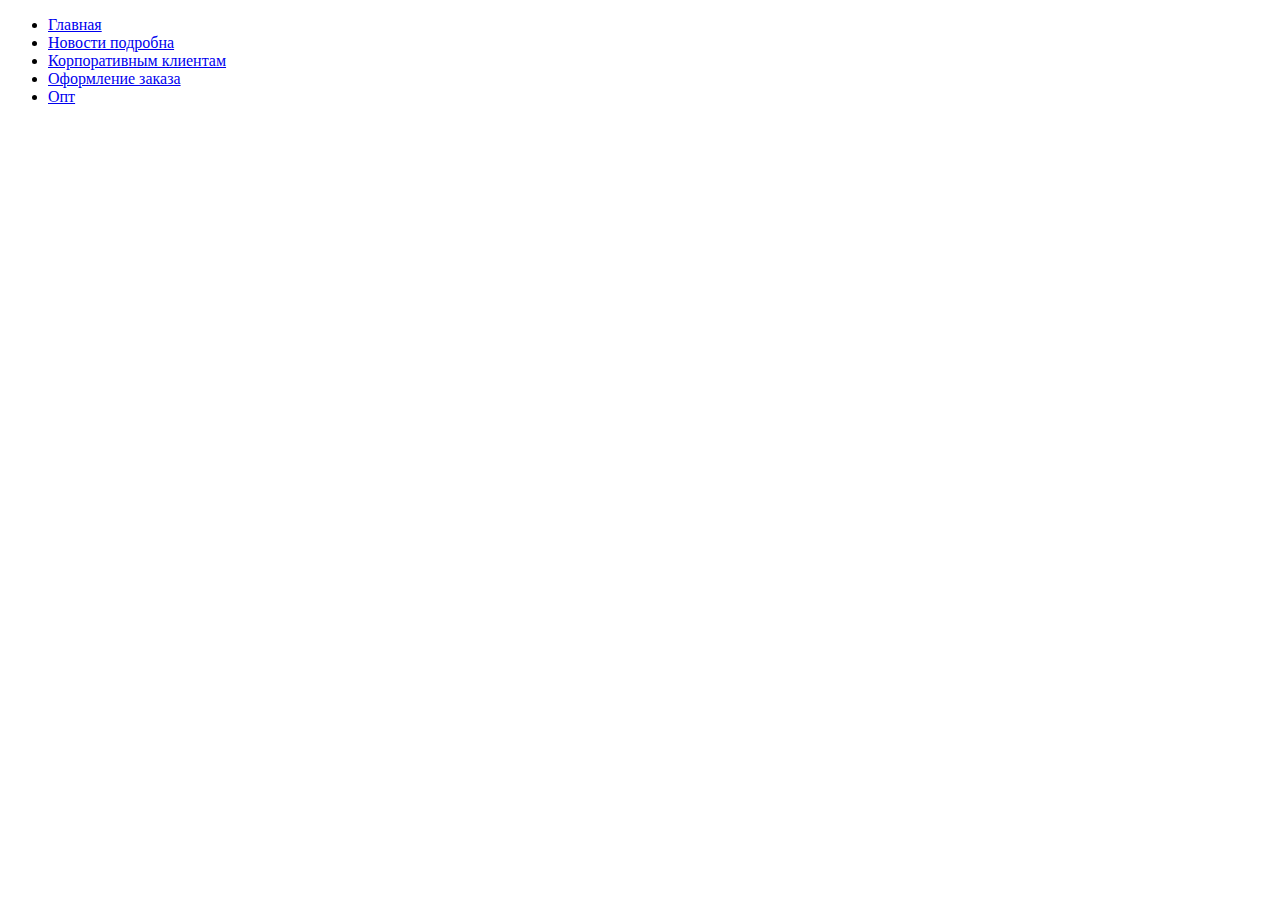
<file: index.html>
<!DOCTYPE html>
<html lang="en">
<head>
  <meta charset="UTF-8">
  <title>Эко</title>
</head>
<body>
<ul>
  <li><a href="main.html">Главная</a></li>
  <li><a href="news.html">Новости подробна</a></li>
  <li><a href="news.html">Корпоративным клиентам</a></li>
  <li><a href="news.html">Оформление заказа</a></li>
  <li><a href="opt.html">Опт</a></li>
</ul>
</body>
</html>
</file>
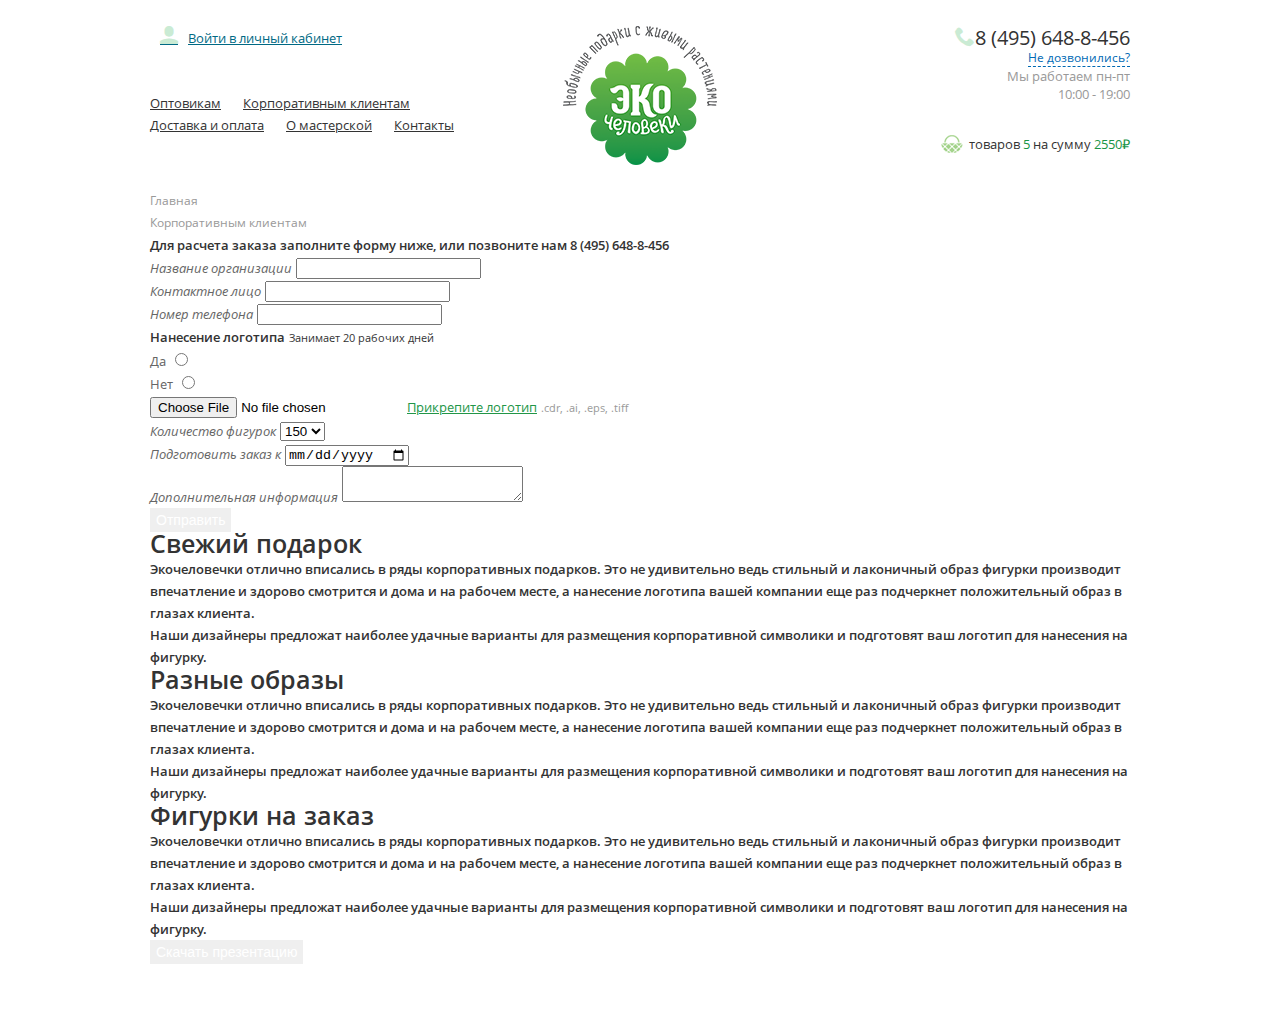
<file: client.html>
<!DOCTYPE html>
<html lang="en">
<head>
    <meta charset="UTF-8">
    <meta name="viewport" content="width=device-width, initial-scale=1.0">
    <title>Корпоративным клиентам</title>
    <link rel="stylesheet" href="fonts/stylesheet.css">
    <link rel="stylesheet" href="fonts/icomoon/style.css">
    <link rel="stylesheet" href="css/style.css">
    <script src="js/jquery-3.3.1.js"></script>
    <script src="js/script.js"></script>
</head>
<body>
<!--блок шапки сайта-->
<header>
    <div class="container">
        <div class="table">
            <div class="left tCell">
                <a href="#" class="login"><span class="icon-user"></span>Войти в личный кабинет</a>
                <ul class="menu">
                    <li><a href="#">Оптовикам</a></li>
                    <li><a href="#">Корпоративным клиентам</a></li>
                    <li><a href="#">Доставка и оплата</a></li>
                    <li><a href="#">О мастерской </a></li>
                    <li><a href="#">Контакты</a></li>
                </ul>
            </div>
            <div class="logo tCell invisLink">
                <img src="img/png/logo.png" alt="logo">
                <a href="#">Главная</a>
            </div>
            <div class="right tCell">
                <a href="tel:8 (495) 648-8-456" class="phone"><span class="icon-phone"></span>8 (495) 648-8-456</a>
                <a href="#" class="callback">Не дозвонились?</a>
                <p class="timing"> Мы работаем пн-пт <br>10:00 - 19:00</p>
                <a href="#" class="basket" style="background-image: url(img/png/basket.png)">товаров <span>5</span> на сумму
                    <span>2550&#8381</span></a>
            </div>
        </div>
    </div>
</header>
<div class="container">
    <div class="contentClient">
        <ul class="breadCrumbs">
            <li><a href="#">Главная</a></li>
            <li><span>Корпоративным клиентам</span></li>
        </ul>
        <div class="wrapper">
            <div class="leftWrap">
                <p>Для расчета заказа заполните форму ниже, или позвоните нам 8 (495) 648-8-456</p>
                <form action="#">
                    <div class="wrapLabel">
                        <label for="formName">Название организации</label>
                        <input type="text" id="formName" name="formName">
                    </div>
                    <div class="wrapLabel">
                        <label for="formWho">Контактное лицо</label>
                        <input type="text" id="formWho" name="formWho">
                    </div>
                    <div class="wrapLabel">
                        <label for="phone">Номер телефона</label>
                        <input type="text" id="phone" name="phone">
                    </div>
                    <div class="formLogo">
                        <div>
                            <span>Нанесение логотипа</span>
                            <span>Занимает 20 рабочих дней</span>
                        </div>
                        <ul>
                            <li>
                                <label for="yes">Да</label>
                                <input type="radio" id="yes">
                            </li>
                            <li>
                                <label for="no">Нет</label>
                                <input type="radio" id="no">
                            </li>
                        </ul>
                    </div>
                    <div class="addLogo">
                        <input type="file" id="addLogo">
                        <label for="addLogo"><a href="#">Прикрепите логотип</a></label>
                        <span>.cdr, .ai, .eps, .tiff</span>
                    </div>
                    <div class="wrapLabel">
                        <label for="much">Количество фигурок</label>
                        <select name="much" id="much">
                            <option value="150">150</option>
                        </select>
                    </div>
                    <div class="wrapLabel">
                        <label for="date">Подготовить заказ к</label>
                        <input type="date" id="date" name="date">
                        <span></span>
                    </div>
                    <div class="wrapLabel">
                        <label for="info">Дополнительная информация</label>
                        <textarea name="info" id="info"></textarea>
                    </div>
                    <button>Отправить</button>
                </form>
            </div>
            <div class="rightWrap">
                <div>
                    <span>Свежий подарок</span>
                    <p>Экочеловечки отлично вписались в ряды корпоративных подарков. Это не удивительно ведь стильный и
                        лаконичный
                        образ фигурки производит впечатление и здорово смотрится и дома и на рабочем месте, а нанесение
                        логотипа
                        вашей компании еще раз подчеркнет положительный образ в глазах клиента.</p>
                    <p>Наши дизайнеры предложат наиболее удачные варианты для размещения корпоративной символики и
                        подготовят ваш
                        логотип для нанесения на фигурку.</p>
                </div>
                <div>
                    <span>Разные образы</span>
                    <p>Экочеловечки отлично вписались в ряды корпоративных подарков. Это не удивительно ведь стильный и
                        лаконичный
                        образ фигурки производит впечатление и здорово смотрится и дома и на рабочем месте, а нанесение
                        логотипа
                        вашей компании еще раз подчеркнет положительный образ в глазах клиента.</p>
                    <p>Наши дизайнеры предложат наиболее удачные варианты для размещения корпоративной символики и
                        подготовят ваш
                        логотип для нанесения на фигурку.</p>
                </div>
                <div>
                    <span>Фигурки на заказ</span>
                    <p>Экочеловечки отлично вписались в ряды корпоративных подарков. Это не удивительно ведь стильный и
                        лаконичный
                        образ фигурки производит впечатление и здорово смотрится и дома и на рабочем месте, а нанесение
                        логотипа
                        вашей компании еще раз подчеркнет положительный образ в глазах клиента.</p>
                    <p>Наши дизайнеры предложат наиболее удачные варианты для размещения корпоративной символики и
                        подготовят ваш
                        логотип для нанесения на фигурку.</p>
                </div>
                <button><a href="#">Скачать презентацию</a></button>
            </div>
        </div>
    </div>
</div>
<!--блок подвала сайта-->
<footer>
    <div class="container">
        <ul class="footMenu">
            <li class="col">
                <ul>
                    <li><a href="#">Оптовикам</a></li>
                    <li><a href="#">Корпоративным клиентам</a></li>
                    <li><a href="#">Войти в личный кабинет</a></li>
                </ul>
            </li>
            <li class="col">
                <ul>
                    <li><a href="#">Доставка и оплата</a></li>
                    <li><a href="#">О мастерской</a></li>
                    <li><a href="#">Контакты</a></li>
                </ul>
            </li>
        </ul>
    </div>
    <div class="footCont">
        <a href="tel:8 (945) 648-8-456">8 (945) 648-8-456</a>
        <a href="mailto:ecocheloveki@gmail.com">ecocheloveki@gmail.com</a>
        <span>пн-пт 10:00 - 19:00</span>
        <div class="socLink">
            <span>Ищите нас здесь</span>
            <a href="#"></a>
            <a href="#"></a>
            <a href="#"></a>
        </div>
    </div>
    <div class="copyright">
        <span> &copy © 2011-2014 Экочеловечки </span>
        <span>Все права защищены</span>
        <span>Все цены указаны в рублях</span>
        <span>Разработка<a href="#"> «Биат»</a></span>
    </div>
</footer>
</body>
</html>
</file>
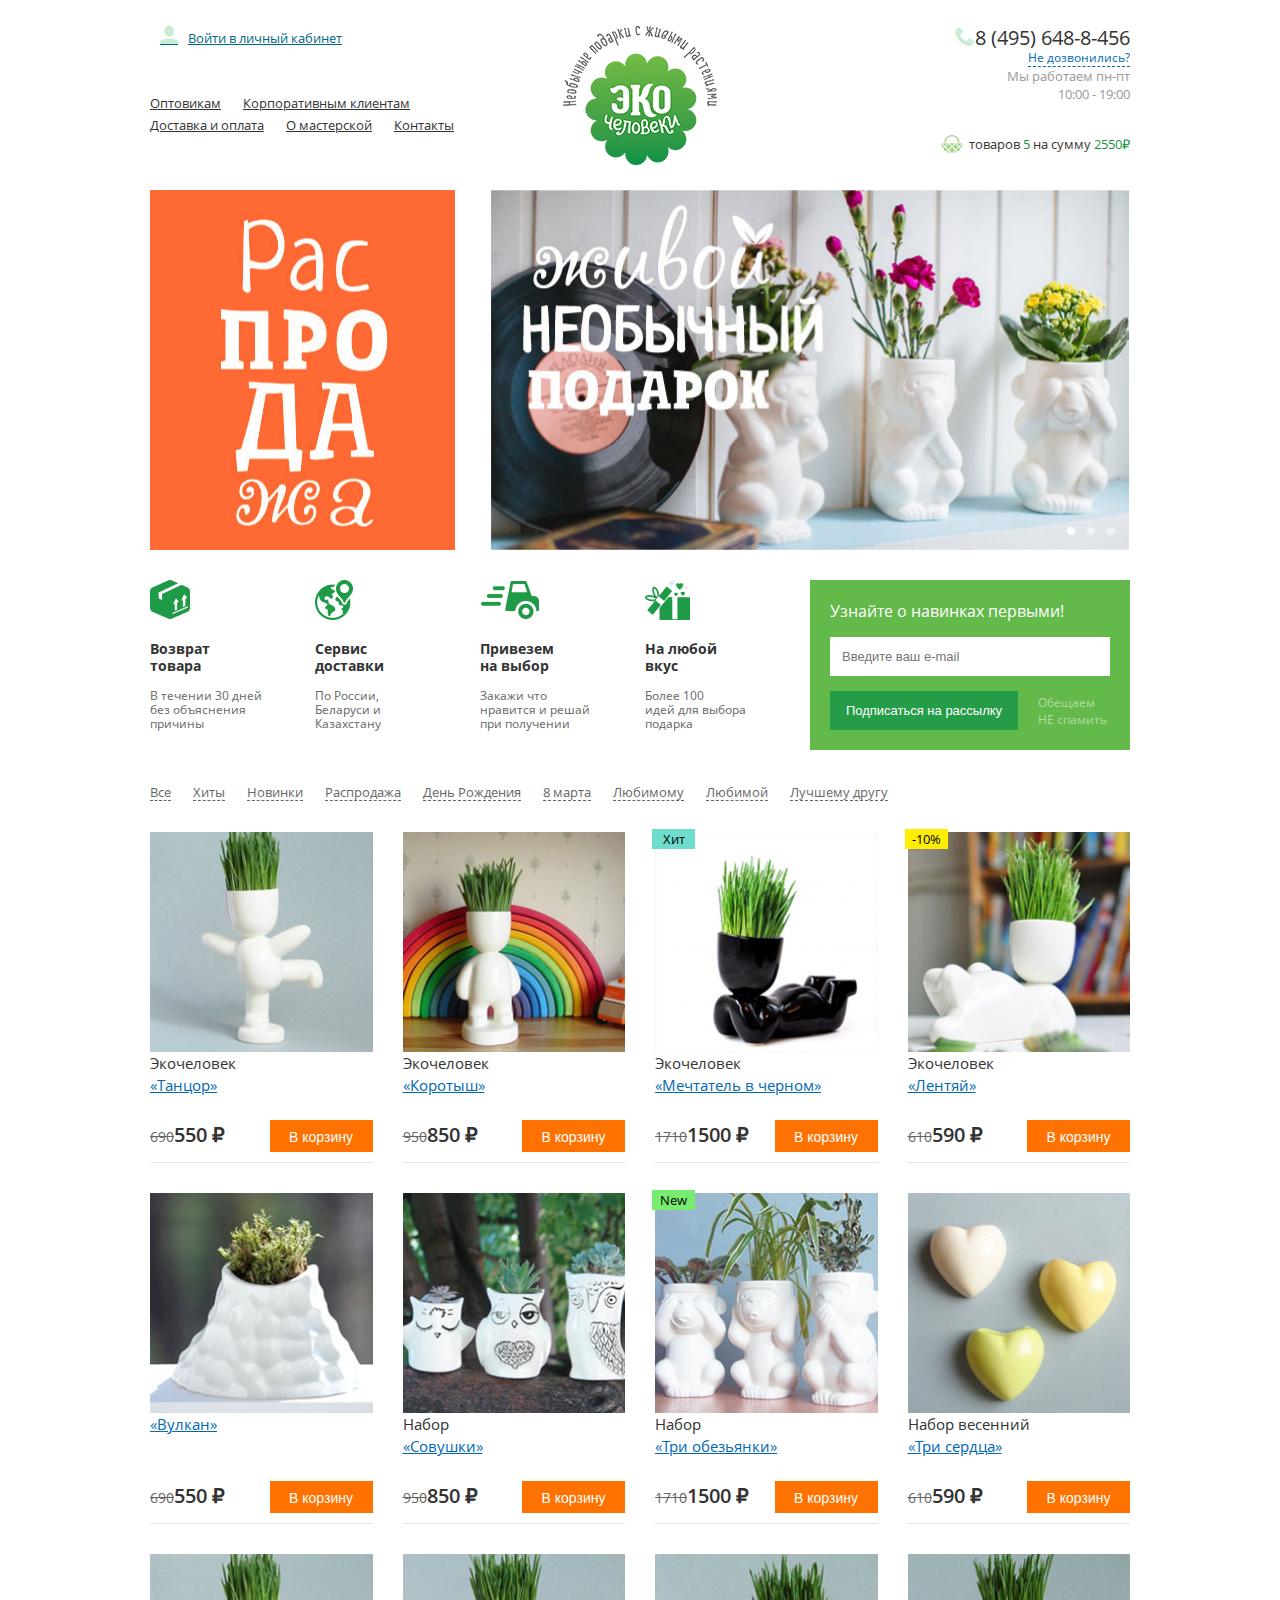
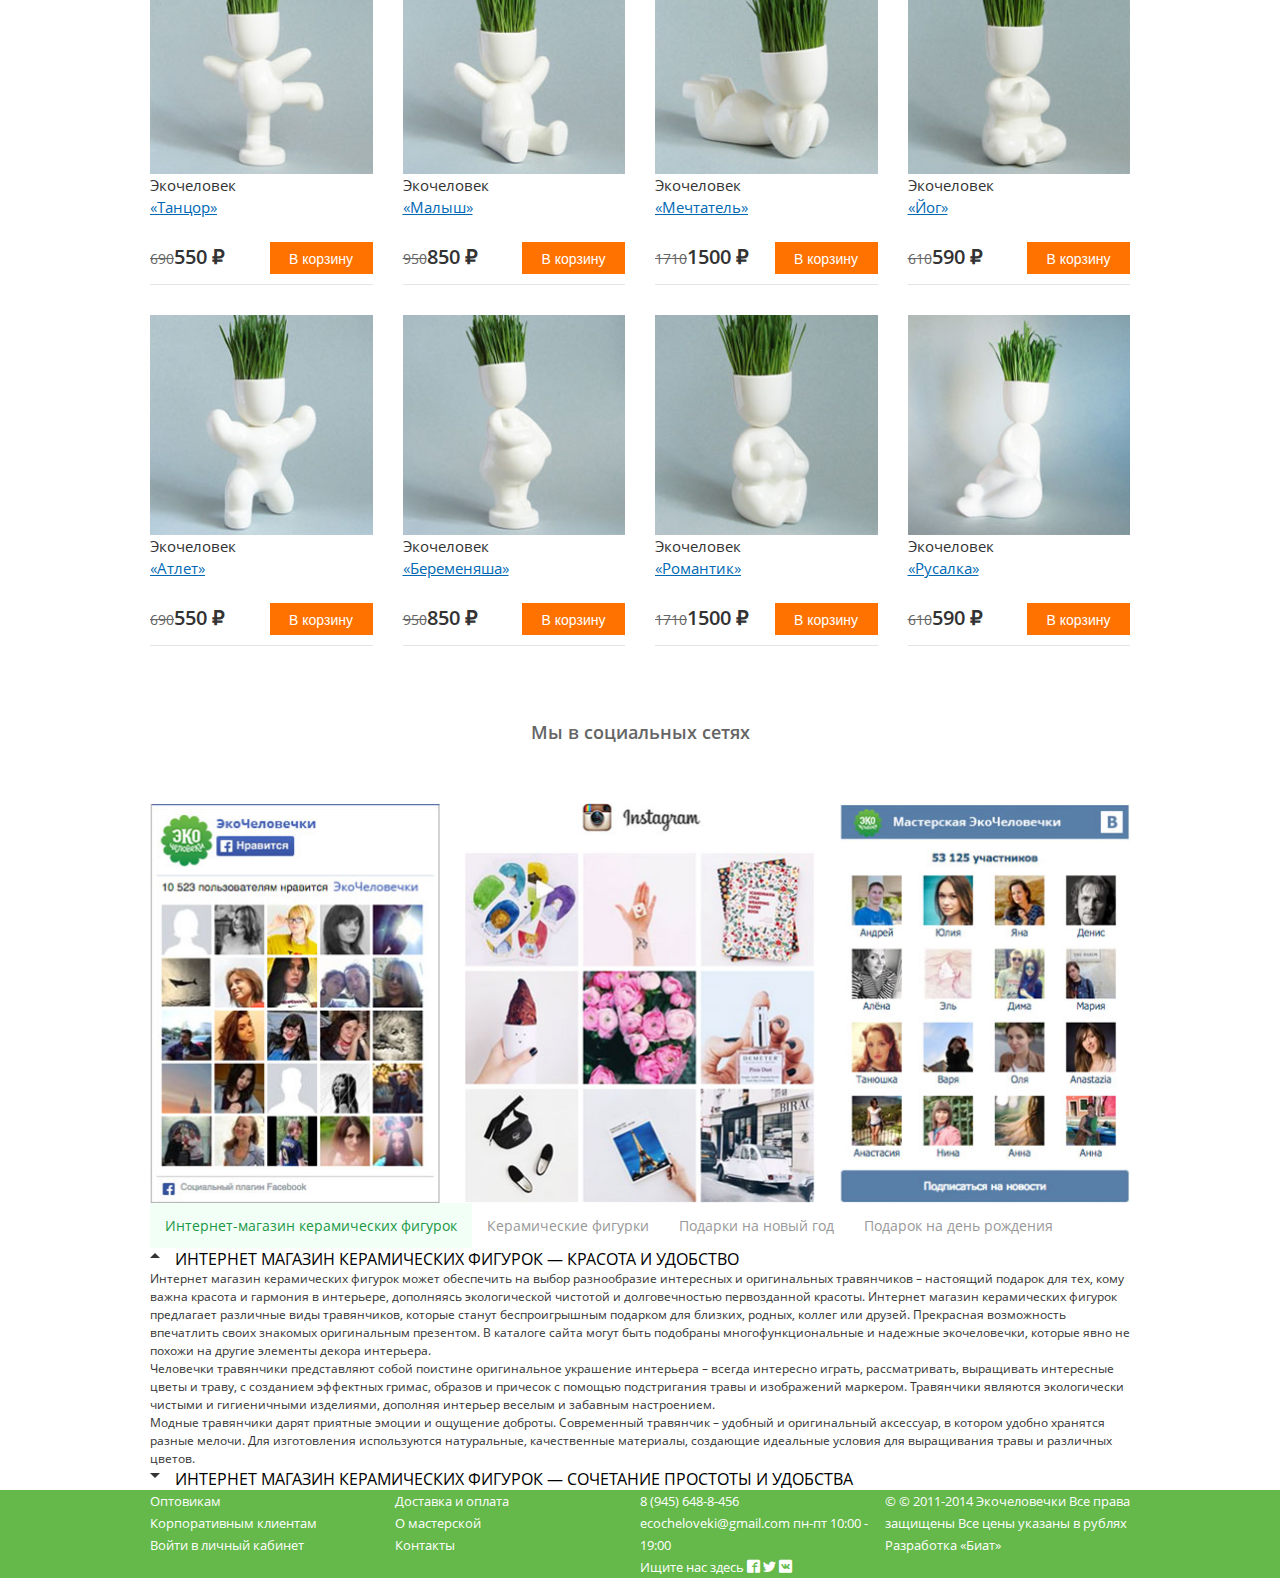
<file: main.html>
<!DOCTYPE html>
<html lang="en">
<head>
    <meta charset="UTF-8">
    <meta name="viewport" content="width=device-width, initial-scale=1.0">
    <title>ЭКО</title>
    <link rel="stylesheet" href="fonts/stylesheet.css">
    <link rel="stylesheet" href="fonts/icomoon/style.css">
    <link rel="stylesheet" href="css/owl.carousel.min.css">
    <link rel="stylesheet" href="css/jquery-ui.min.css">
    <link rel="stylesheet" href="css/style.css">
    <script src="js/jquery-3.3.1.js"></script>
    <script src="js/owl.carousel.min.js"></script>
    <script src="js/jquery-ui.min.js"></script>
    <script src="js/script.js"></script>
</head>
<body>
<!--блок шапки сайта-->
<header>
    <div class="container">
        <div class="table">
            <div class="left tCell">
                <a href="#" class="login"><span class="icon-user"></span>Войти в личный кабинет</a>
                <ul class="menu">
                    <li><a href="#">Оптовикам</a></li>
                    <li><a href="#">Корпоративным клиентам</a></li>
                    <li><a href="#">Доставка и оплата</a></li>
                    <li><a href="#">О мастерской </a></li>
                    <li><a href="#">Контакты</a></li>
                </ul>
            </div>
            <div class="logo tCell invisLink">
                <img src="img/png/logo.png" alt="logo">
                <a href="#">Главная</a>
            </div>
            <div class="right tCell">
                <a href="tel:8 (495) 648-8-456" class="phone"><span class="icon-phone"></span>8 (495) 648-8-456</a>
                <a href="#" class="callback">Не дозвонились?</a>
                <p class="timing"> Мы работаем пн-пт <br>10:00 - 19:00</p>
                <a href="#" class="basket" style="background-image: url(img/png/basket.png)">товаров <span>5</span> на
                    сумму
                    <span>2550&#8381</span></a>
            </div>
        </div>
    </div>
</header>
<header class="mobile">
    <div class="container">
        <div class="mobileWrap">
            <div class="menuMobile">
                <span></span>
                <span></span>
                <span></span>
            </div>
            <ul class="menuDropdown">
                <li><a href="#">Оптовикам</a></li>
                <li><a href="#">Корпоративным клиентам</a></li>
                <li><a href="#">Доставка и оплата</a></li>
                <li><a href="#">О Мастерской</a></li>
                <li><a href="#">Контакты</a></li>
            </ul>
            <div class="logoMobile">#</div>
            <div class="basketMobile">
                <a href="#" >#</a>
            </div>
        </div>
    </div>
</header>
<div class="container">
    <div class="content">
        <!--блок баннер-->
        <div class="banner">
            <div class="sale" style="background-image: url(img/jpeg/sale.jpg)"></div>
            <div class="slider">
                <div class="slides owl-carousel">
                    <div class="item" style="background-image: url(img/jpeg/slider.jpg)"></div>
                    <div class="item" style="background-image: url(img/jpeg/slider.jpg)"></div>
                    <div class="item" style="background-image: url(img/jpeg/slider.jpg)"></div>
                </div>
                <div class="dots"></div>
            </div>
        </div>
        <!--блок преимущества и подписки-->
        <div class="advSub clear">
            <div class="advantages clear">
                <div class="item">
                    <img src="img/png/adv_01.png" alt="adv1" class="mb15">
                    <span class="mb15">Возврат <br> товара</span>
                    <p>В течении 30 дней<br>без объяснения <br>причины</p>
                </div>
                <div class="item">
                    <img src="img/png/adv_03.png" alt="adv2" class="mb15">
                    <span class="mb15">Сервис <br>доставки</span>
                    <p>По России, <br>Беларуси и <br>Казахстану</p>
                </div>
                <div class="item">
                    <img src="img/png/adv_05.png" alt="adv3" class="mb15">
                    <span class="mb15">Привезем <br>на выбор</span>
                    <p>Закажи что <br>нравится и решай <br>при получении</p>
                </div>
                <div class="item">
                    <img src="img/png/adv_07.png" alt="adv4" class="mb15">
                    <span class="mb15">На любой <br>вкус</span>
                    <p>Более 100 <br>идей для выбора <br>подарка</p>
                </div>
            </div>
            <div class="subscribe">
                <form action="#">
                    <label for="email">Узнайте о навинках первыми!</label>
                    <input type="email" id="email" placeholder="Введите ваш e-mail">
                    <div class="wrap">
                        <button>Подписаться на рассылку</button>
                        <span>Обещаем НЕ спамить</span>
                    </div>
                </form>
            </div>
            <div class="mobileSub clear">
                <form action="#">
                    <label>Узнавайте о новинках первыми!</label>
                    <input type="text" name="subscribe" placeholder="Введите ваш e-mail">
                    <button>Ok</button>
                </form>
            </div>
        </div>
        <!--блок каталог-->
        <div class="catalog">
            <div class="filter">
                <ul>
                    <li><a href="#">Все</a></li>
                    <li><a href="#">Хиты</a></li>
                    <li><a href="#">Новинки</a></li>
                    <li><a href="#">Распродажа</a></li>
                    <li><a href="#">День Рождения</a></li>
                    <li><a href="#">8 марта</a></li>
                    <li><a href="#">Любимому</a></li>
                    <li><a href="#">Любимой</a></li>
                    <li><a href="#">Лучшему другу</a></li>
                </ul>
                <div class="filterSelect">
                    <select name="gift" id="giftFilter">
                        <option>Все</option>
                        <option>Хиты</option>
                        <option>Новинки</option>
                        <option>Распродажа</option>
                        <option>День Рождения</option>
                        <option>8 марта</option>
                        <option>Любимому</option>
                        <option>Любимой</option>
                        <option>Лучшему Другу</option>
                    </select>
                </div>
                <div class="view">
                    <span></span>
                    <span></span>
                </div>
            </div>
            <div class="cards">
                <div class="card">
                    <div class="thumbnail">
                        <div class="pic active" style="background-image: url('img/jpeg/card1.jpg')"></div>
                        <div class="pic" style="background-image: url('img/jpeg/card1.jpg');"></div>
                        <div class="pic" style="background-image: url('img/jpeg/card1.jpg');"></div>
                    </div>
                    <div class="img" style="background-image: url(img/jpeg/card1.jpg)"></div>
                    <div class="content">
                        <span class="title">Экочеловек</span>
                        <a href="#">«Танцор»</a>
                        <div class="buy clear">
                            <span class="price"><span class="old">690</span>550 ₽</span>
                            <button>В корзину</button>
                        </div>
                    </div>
                </div>
                <div class="card">
                    <div class="thumbnail">
                        <div class="pic active" style="background-image: url('img/jpeg/card2.jpg')"></div>
                        <div class="pic" style="background-image: url('img/jpeg/card2.jpg');"></div>
                        <div class="pic" style="background-image: url('img/jpeg/card2.jpg');"></div>
                    </div>
                    <div class="img" style="background-image: url(img/jpeg/card2.jpg)"></div>
                    <div class="content">
                        <span class="title">Экочеловек</span>
                        <a href="#">«Коротыш»</a>
                        <div class="buy clear">
                            <span class="price"><span class="old">950</span>850 ₽</span>
                            <button>В корзину</button>
                        </div>
                    </div>
                </div>
                <div class="card">
                    <div class="thumbnail">
                        <div class="pic active" style="background-image: url('img/jpeg/card3.jpg')"></div>
                        <div class="pic" style="background-image: url('img/jpeg/card3.jpg');"></div>
                        <div class="pic" style="background-image: url('img/jpeg/card3.jpg');"></div>
                    </div>
                    <div class="img" style="background-image: url(img/jpeg/card3.jpg)"></div>
                    <div class="content">
                        <span class="title">Экочеловек</span>
                        <a href="#">«Мечтатель в черном»</a>
                        <div class="buy clear">
                            <span class="price"><span class="old">1710</span>1500 ₽</span>
                            <button>В корзину</button>
                        </div>
                    </div>
                    <span class="status hit">Хит</span>
                </div>
                <div class="card">
                    <div class="thumbnail">
                        <div class="pic active" style="background-image: url('img/jpeg/card4.jpg')"></div>
                        <div class="pic" style="background-image: url('img/jpeg/card4.jpg');"></div>
                        <div class="pic" style="background-image: url('img/jpeg/card4.jpg');"></div>
                    </div>
                    <div class="img" style="background-image: url(img/jpeg/card4.jpg)"></div>
                    <div class="content">
                        <span class="title">Экочеловек</span>
                        <a href="#">«Лентяй»</a>
                        <div class="buy clear">
                            <span class="price"><span class="old">610</span>590 ₽</span>
                            <button>В корзину</button>
                        </div>
                    </div>
                    <span class="status discount">-10%</span>
                </div>
                <div class="card">
                    <div class="img" style="background-image: url(img/jpeg/card5.jpg)"></div>
                    <div class="content">
                        <span class="title"></span>
                        <a href="#">«Вулкан»</a>
                        <div class="buy clear">
                            <span class="price"><span class="old">690</span>550 ₽</span>
                            <button>В корзину</button>
                        </div>
                    </div>
                </div>
                <div class="card">
                    <div class="img" style="background-image: url(img/jpeg/card6.jpg)"></div>
                    <div class="content">
                        <span class="title">Набор</span>
                        <a href="#">«Совушки»</a>
                        <div class="buy clear">
                            <span class="price"><span class="old">950</span>850 ₽</span>
                            <button>В корзину</button>
                        </div>
                    </div>
                </div>
                <div class="card">
                    <div class="img" style="background-image: url(img/jpeg/card7.jpg)"></div>
                    <div class="content">
                        <span class="title">Набор</span>
                        <a href="#">«Три обезьянки»</a>
                        <div class="buy clear">
                            <span class="price"><span class="old">1710</span>1500 ₽</span>
                            <button>В корзину</button>
                        </div>
                    </div>
                    <span class="status new">New</span>
                </div>
                <div class="card">
                    <div class="img" style="background-image: url(img/jpeg/card8.jpg)"></div>
                    <div class="content">
                        <span class="title">Набор весенний</span>
                        <a href="#">«Три сердца»</a>
                        <div class="buy clear">
                            <span class="price"><span class="old">610</span>590 ₽</span>
                            <button>В корзину</button>
                        </div>
                    </div>
                </div>
                <div class="card">
                    <div class="img" style="background-image: url(img/jpeg/card9.jpg)"></div>
                    <div class="content">
                        <span class="title">Экочеловек</span>
                        <a href="#">«Танцор»</a>
                        <div class="buy clear">
                            <span class="price"><span class="old">690</span>550 ₽</span>
                            <button>В корзину</button>
                        </div>
                    </div>
                </div>
                <div class="card">
                    <div class="img" style="background-image: url(img/jpeg/card10.jpg)"></div>
                    <div class="content">
                        <span class="title">Экочеловек</span>
                        <a href="#">«Малыш»</a>
                        <div class="buy clear">
                            <span class="price"><span class="old">950</span>850 ₽</span>
                            <button>В корзину</button>
                        </div>
                    </div>
                </div>
                <div class="card">
                    <div class="img" style="background-image: url(img/jpeg/card11.jpg)"></div>
                    <div class="content">
                        <span class="title">Экочеловек</span>
                        <a href="#">«Мечтатель»</a>
                        <div class="buy clear">
                            <span class="price"><span class="old">1710</span>1500 ₽</span>
                            <button>В корзину</button>
                        </div>
                    </div>
                </div>
                <div class="card">
                    <div class="img" style="background-image: url(img/jpeg/card12.jpg)"></div>
                    <div class="content">
                        <span class="title">Экочеловек</span>
                        <a href="#">«Йог»</a>
                        <div class="buy clear">
                            <span class="price"><span class="old">610</span>590 ₽</span>
                            <button>В корзину</button>
                        </div>
                    </div>
                </div>
                <div class="card">
                    <div class="img" style="background-image: url(img/jpeg/card13.jpg)"></div>
                    <div class="content">
                        <span class="title">Экочеловек</span>
                        <a href="#">«Атлет»</a>
                        <div class="buy clear">
                            <span class="price"><span class="old">690</span>550 ₽</span>
                            <button>В корзину</button>
                        </div>
                    </div>
                </div>
                <div class="card">
                    <div class="img" style="background-image: url(img/jpeg/card14.jpg)"></div>
                    <div class="content">
                        <span class="title">Экочеловек</span>
                        <a href="#">«Беременяша»</a>
                        <div class="buy clear">
                            <span class="price"><span class="old">950</span>850 ₽</span>
                            <button>В корзину</button>
                        </div>
                    </div>
                </div>
                <div class="card">
                    <div class="img" style="background-image: url(img/jpeg/card15.jpg)"></div>
                    <div class="content">
                        <span class="title">Экочеловек</span>
                        <a href="#">«Романтик»</a>
                        <div class="buy clear">
                            <span class="price"><span class="old">1710</span>1500 ₽</span>
                            <button>В корзину</button>
                        </div>
                    </div>
                </div>
                <div class="card">
                    <div class="img" style="background-image: url(img/jpeg/card16.jpg)"></div>
                    <div class="content">
                        <span class="title">Экочеловек</span>
                        <a href="#">«Русалка»</a>
                        <div class="buy clear">
                            <span class="price"><span class="old">610</span>590 ₽</span>
                            <button>В корзину</button>
                        </div>
                    </div>
                </div>
            </div>
        </div>
        <!--блок виджетов соц сетей-->
        <div class="widjets">
            <h2>Мы в социальных сетях</h2>
            <div class="wrap">
                <div class="item" style="background-image: url(img/jpeg/widget1.jpg);"></div>
                <div class="item" style="background-image: url(img/jpeg/widget2.jpg);"></div>
                <div class="item" style="background-image: url(img/jpeg/widget3.jpg);"></div>
            </div>
        </div>
        <!--блок информации-->
        <div class="info" id="tabs">
            <ul class="tabs">
                <li><a href="#tabContent1">Интернет-магазин керамических фигурок</a></li>
                <li><a href="#tabContent2">Керамические фигурки</a></li>
                <li><a href="#tabContent3">Подарки на новый год</a></li>
                <li><a href="#tabContent4">Подарок на день рождения</a></li>
            </ul>
            <div class="tabContent" id="tabContent1">
                <div class="accordion">
                    <span class="title active">Интернет магазин керамических фигурок — красота и удобство</span>
                    <div>
                        <p>Интернет магазин керамических фигурок может обеспечить на выбор разнообразие интересных и
                            оригинальных
                            травянчиков – настоящий подарок для тех, кому важна красота и гармония в интерьере,
                            дополняясь
                            экологической чистотой и долговечностью первозданной красоты. Интернет магазин керамических
                            фигурок
                            предлагает различные виды травянчиков, которые станут беспроигрышным подарком для близких,
                            родных, коллег
                            или друзей. Прекрасная возможность впечатлить своих знакомых оригинальным презентом. В
                            каталоге сайта
                            могут быть подобраны многофункциональные и надежные экочеловечки, которые явно не похожи на
                            другие
                            элементы декора интерьера.</p>
                        <p>Человечки травянчики представляют собой поистине оригинальное украшение интерьера – всегда
                            интересно
                            играть, рассматривать, выращивать интересные цветы и траву, с созданием эффектных гримас,
                            образов и
                            причесок с помощью подстригания травы и изображений маркером. Травянчики являются
                            экологически чистыми и
                            гигиеничными изделиями, дополняя интерьер веселым и забавным настроением.</p>
                        <p>Модные травянчики дарят приятные эмоции и ощущение доброты. Современный травянчик – удобный и
                            оригинальный аксессуар, в котором удобно хранятся разные мелочи. Для изготовления
                            используются
                            натуральные, качественные материалы, создающие идеальные условия для выращивания травы и
                            различных
                            цветов.</p>
                    </div>
                </div>
                <div class="accordion">
                    <span class="title">Интернет магазин керамических фигурок — сочетание простоты и удобства</span>
                    <div>
                        <p>Интернет магазин керамических фигурок может обеспечить на выбор разнообразие интересных и
                            оригинальных
                            травянчиков – настоящий подарок для тех, кому важна красота и гармония в интерьере,
                            дополняясь
                            экологической чистотой и долговечностью первозданной красоты. Интернет магазин керамических
                            фигурок
                            предлагает различные виды травянчиков, которые станут беспроигрышным подарком для близких,
                            родных, коллег
                            или друзей. Прекрасная возможность впечатлить своих знакомых оригинальным презентом. В
                            каталоге сайта
                            могут быть подобраны многофункциональные и надежные экочеловечки, которые явно не похожи на
                            другие
                            элементы декора интерьера.</p>
                        <p>Человечки травянчики представляют собой поистине оригинальное украшение интерьера – всегда
                            интересно
                            играть, рассматривать, выращивать интересные цветы и траву, с созданием эффектных гримас,
                            образов и
                            причесок с помощью подстригания травы и изображений маркером. Травянчики являются
                            экологически чистыми и
                            гигиеничными изделиями, дополняя интерьер веселым и забавным настроением.</p>
                        <p>Модные травянчики дарят приятные эмоции и ощущение доброты. Современный травянчик – удобный и
                            оригинальный аксессуар, в котором удобно хранятся разные мелочи. Для изготовления
                            используются
                            натуральные, качественные материалы, создающие идеальные условия для выращивания травы и
                            различных
                            цветов.</p>
                    </div>
                </div>
            </div>
            <div class="tabContent" id="tabContent2">
                <div class="accordion">
                    <span class="title active">Интернет магазин керамических фигурок — красота и удобство</span>
                    <div>
                        <p>Интернет магазин керамических фигурок может обеспечить на выбор разнообразие интересных и
                            оригинальных
                            травянчиков – настоящий подарок для тех, кому важна красота и гармония в интерьере,
                            дополняясь
                            экологической чистотой и долговечностью первозданной красоты. Интернет магазин керамических
                            фигурок
                            предлагает различные виды травянчиков, которые станут беспроигрышным подарком для близких,
                            родных, коллег
                            или друзей. Прекрасная возможность впечатлить своих знакомых оригинальным презентом. В
                            каталоге сайта
                            могут быть подобраны многофункциональные и надежные экочеловечки, которые явно не похожи на
                            другие
                            элементы декора интерьера.</p>
                        <p>Человечки травянчики представляют собой поистине оригинальное украшение интерьера – всегда
                            интересно
                            играть, рассматривать, выращивать интересные цветы и траву, с созданием эффектных гримас,
                            образов и
                            причесок с помощью подстригания травы и изображений маркером. Травянчики являются
                            экологически чистыми и
                            гигиеничными изделиями, дополняя интерьер веселым и забавным настроением.</p>
                        <p>Модные травянчики дарят приятные эмоции и ощущение доброты. Современный травянчик – удобный и
                            оригинальный аксессуар, в котором удобно хранятся разные мелочи. Для изготовления
                            используются
                            натуральные, качественные материалы, создающие идеальные условия для выращивания травы и
                            различных
                            цветов.</p>
                    </div>
                </div>
                <div class="accordion">
                    <span class="title">Интернет магазин керамических фигурок — сочетание простоты и удобства</span>
                    <div>
                        <p>Интернет магазин керамических фигурок может обеспечить на выбор разнообразие интересных и
                            оригинальных
                            травянчиков – настоящий подарок для тех, кому важна красота и гармония в интерьере,
                            дополняясь
                            экологической чистотой и долговечностью первозданной красоты. Интернет магазин керамических
                            фигурок
                            предлагает различные виды травянчиков, которые станут беспроигрышным подарком для близких,
                            родных, коллег
                            или друзей. Прекрасная возможность впечатлить своих знакомых оригинальным презентом. В
                            каталоге сайта
                            могут быть подобраны многофункциональные и надежные экочеловечки, которые явно не похожи на
                            другие
                            элементы декора интерьера.</p>
                        <p>Человечки травянчики представляют собой поистине оригинальное украшение интерьера – всегда
                            интересно
                            играть, рассматривать, выращивать интересные цветы и траву, с созданием эффектных гримас,
                            образов и
                            причесок с помощью подстригания травы и изображений маркером. Травянчики являются
                            экологически чистыми и
                            гигиеничными изделиями, дополняя интерьер веселым и забавным настроением.</p>
                        <p>Модные травянчики дарят приятные эмоции и ощущение доброты. Современный травянчик – удобный и
                            оригинальный аксессуар, в котором удобно хранятся разные мелочи. Для изготовления
                            используются
                            натуральные, качественные материалы, создающие идеальные условия для выращивания травы и
                            различных
                            цветов.</p>
                    </div>
                </div>
            </div>
            <div class="tabContent" id="tabContent3">
                <div class="accordion">
                    <span class="title active">Интернет магазин керамических фигурок — красота и удобство</span>
                    <div>
                        <p>Интернет магазин керамических фигурок может обеспечить на выбор разнообразие интересных и
                            оригинальных
                            травянчиков – настоящий подарок для тех, кому важна красота и гармония в интерьере,
                            дополняясь
                            экологической чистотой и долговечностью первозданной красоты. Интернет магазин керамических
                            фигурок
                            предлагает различные виды травянчиков, которые станут беспроигрышным подарком для близких,
                            родных, коллег
                            или друзей. Прекрасная возможность впечатлить своих знакомых оригинальным презентом. В
                            каталоге сайта
                            могут быть подобраны многофункциональные и надежные экочеловечки, которые явно не похожи на
                            другие
                            элементы декора интерьера.</p>
                        <p>Человечки травянчики представляют собой поистине оригинальное украшение интерьера – всегда
                            интересно
                            играть, рассматривать, выращивать интересные цветы и траву, с созданием эффектных гримас,
                            образов и
                            причесок с помощью подстригания травы и изображений маркером. Травянчики являются
                            экологически чистыми и
                            гигиеничными изделиями, дополняя интерьер веселым и забавным настроением.</p>
                        <p>Модные травянчики дарят приятные эмоции и ощущение доброты. Современный травянчик – удобный и
                            оригинальный аксессуар, в котором удобно хранятся разные мелочи. Для изготовления
                            используются
                            натуральные, качественные материалы, создающие идеальные условия для выращивания травы и
                            различных
                            цветов.</p>
                    </div>
                </div>
                <div class="accordion">
                    <span class="title">Интернет магазин керамических фигурок — сочетание простоты и удобства</span>
                    <div>
                        <p>Интернет магазин керамических фигурок может обеспечить на выбор разнообразие интересных и
                            оригинальных
                            травянчиков – настоящий подарок для тех, кому важна красота и гармония в интерьере,
                            дополняясь
                            экологической чистотой и долговечностью первозданной красоты. Интернет магазин керамических
                            фигурок
                            предлагает различные виды травянчиков, которые станут беспроигрышным подарком для близких,
                            родных, коллег
                            или друзей. Прекрасная возможность впечатлить своих знакомых оригинальным презентом. В
                            каталоге сайта
                            могут быть подобраны многофункциональные и надежные экочеловечки, которые явно не похожи на
                            другие
                            элементы декора интерьера.</p>
                        <p>Человечки травянчики представляют собой поистине оригинальное украшение интерьера – всегда
                            интересно
                            играть, рассматривать, выращивать интересные цветы и траву, с созданием эффектных гримас,
                            образов и
                            причесок с помощью подстригания травы и изображений маркером. Травянчики являются
                            экологически чистыми и
                            гигиеничными изделиями, дополняя интерьер веселым и забавным настроением.</p>
                        <p>Модные травянчики дарят приятные эмоции и ощущение доброты. Современный травянчик – удобный и
                            оригинальный аксессуар, в котором удобно хранятся разные мелочи. Для изготовления
                            используются
                            натуральные, качественные материалы, создающие идеальные условия для выращивания травы и
                            различных
                            цветов.</p>
                    </div>
                </div>
            </div>
            <div class="tabContent" id="tabContent4">
                <div class="accordion">
                    <span class="title active">Интернет магазин керамических фигурок — красота и удобство</span>
                    <div>
                        <p>Интернет магазин керамических фигурок может обеспечить на выбор разнообразие интересных и
                            оригинальных
                            травянчиков – настоящий подарок для тех, кому важна красота и гармония в интерьере,
                            дополняясь
                            экологической чистотой и долговечностью первозданной красоты. Интернет магазин керамических
                            фигурок
                            предлагает различные виды травянчиков, которые станут беспроигрышным подарком для близких,
                            родных, коллег
                            или друзей. Прекрасная возможность впечатлить своих знакомых оригинальным презентом. В
                            каталоге сайта
                            могут быть подобраны многофункциональные и надежные экочеловечки, которые явно не похожи на
                            другие
                            элементы декора интерьера.</p>
                        <p>Человечки травянчики представляют собой поистине оригинальное украшение интерьера – всегда
                            интересно
                            играть, рассматривать, выращивать интересные цветы и траву, с созданием эффектных гримас,
                            образов и
                            причесок с помощью подстригания травы и изображений маркером. Травянчики являются
                            экологически чистыми и
                            гигиеничными изделиями, дополняя интерьер веселым и забавным настроением.</p>
                        <p>Модные травянчики дарят приятные эмоции и ощущение доброты. Современный травянчик – удобный и
                            оригинальный аксессуар, в котором удобно хранятся разные мелочи. Для изготовления
                            используются
                            натуральные, качественные материалы, создающие идеальные условия для выращивания травы и
                            различных
                            цветов.</p>
                    </div>
                </div>
                <div class="accordion">
                    <span class="title">Интернет магазин керамических фигурок — сочетание простоты и удобства</span>
                    <div>
                        <p>Интернет магазин керамических фигурок может обеспечить на выбор разнообразие интересных и
                            оригинальных
                            травянчиков – настоящий подарок для тех, кому важна красота и гармония в интерьере,
                            дополняясь
                            экологической чистотой и долговечностью первозданной красоты. Интернет магазин керамических
                            фигурок
                            предлагает различные виды травянчиков, которые станут беспроигрышным подарком для близких,
                            родных, коллег
                            или друзей. Прекрасная возможность впечатлить своих знакомых оригинальным презентом. В
                            каталоге сайта
                            могут быть подобраны многофункциональные и надежные экочеловечки, которые явно не похожи на
                            другие
                            элементы декора интерьера.</p>
                        <p>Человечки травянчики представляют собой поистине оригинальное украшение интерьера – всегда
                            интересно
                            играть, рассматривать, выращивать интересные цветы и траву, с созданием эффектных гримас,
                            образов и
                            причесок с помощью подстригания травы и изображений маркером. Травянчики являются
                            экологически чистыми и
                            гигиеничными изделиями, дополняя интерьер веселым и забавным настроением.</p>
                        <p>Модные травянчики дарят приятные эмоции и ощущение доброты. Современный травянчик – удобный и
                            оригинальный аксессуар, в котором удобно хранятся разные мелочи. Для изготовления
                            используются
                            натуральные, качественные материалы, создающие идеальные условия для выращивания травы и
                            различных
                            цветов.</p>
                    </div>
                </div>
            </div>
        </div>
    </div>
</div>
<!--блок подвала сайта-->
<footer>
    <div class="container">
        <div class="clear">
            <ul class="footMenu clear">
                <li class="col">
                    <ul>
                        <li><a href="#">Оптовикам</a></li>
                        <li><a href="#">Корпоративным клиентам</a></li>
                        <li><a href="#">Войти в личный кабинет</a></li>
                    </ul>
                </li>
                <li class="col">
                    <ul>
                        <li><a href="#">Доставка и оплата</a></li>
                        <li><a href="#">О мастерской</a></li>
                        <li><a href="#">Контакты</a></li>
                    </ul>
                </li>
            </ul>
            <div class="footCont">
                <a href="tel:8 (945) 648-8-456">8 (945) 648-8-456</a>
                <a href="mailto:ecocheloveki@gmail.com">ecocheloveki@gmail.com</a>
                <span>пн-пт 10:00 - 19:00</span>
                <div class="socLink">
                    <span>Ищите нас здесь</span>
                    <a href="#" class="icon-soc1"></a>
                    <a href="#" class="icon-soc2"></a>
                    <a href="#" class="icon-soc3"></a>
                </div>
            </div>
            <div class="copyright">
                <span>&copy © 2011-2014 Экочеловечки</span>
                <span>Все права защищены</span>
                <span>Все цены указаны в рублях</span>
                <span>Разработка<a href="#"> «Биат»</a></span>
            </div>
        </div>
    </div>
</footer>
<button class="up">наверх</button>
</body>
</html>
</file>
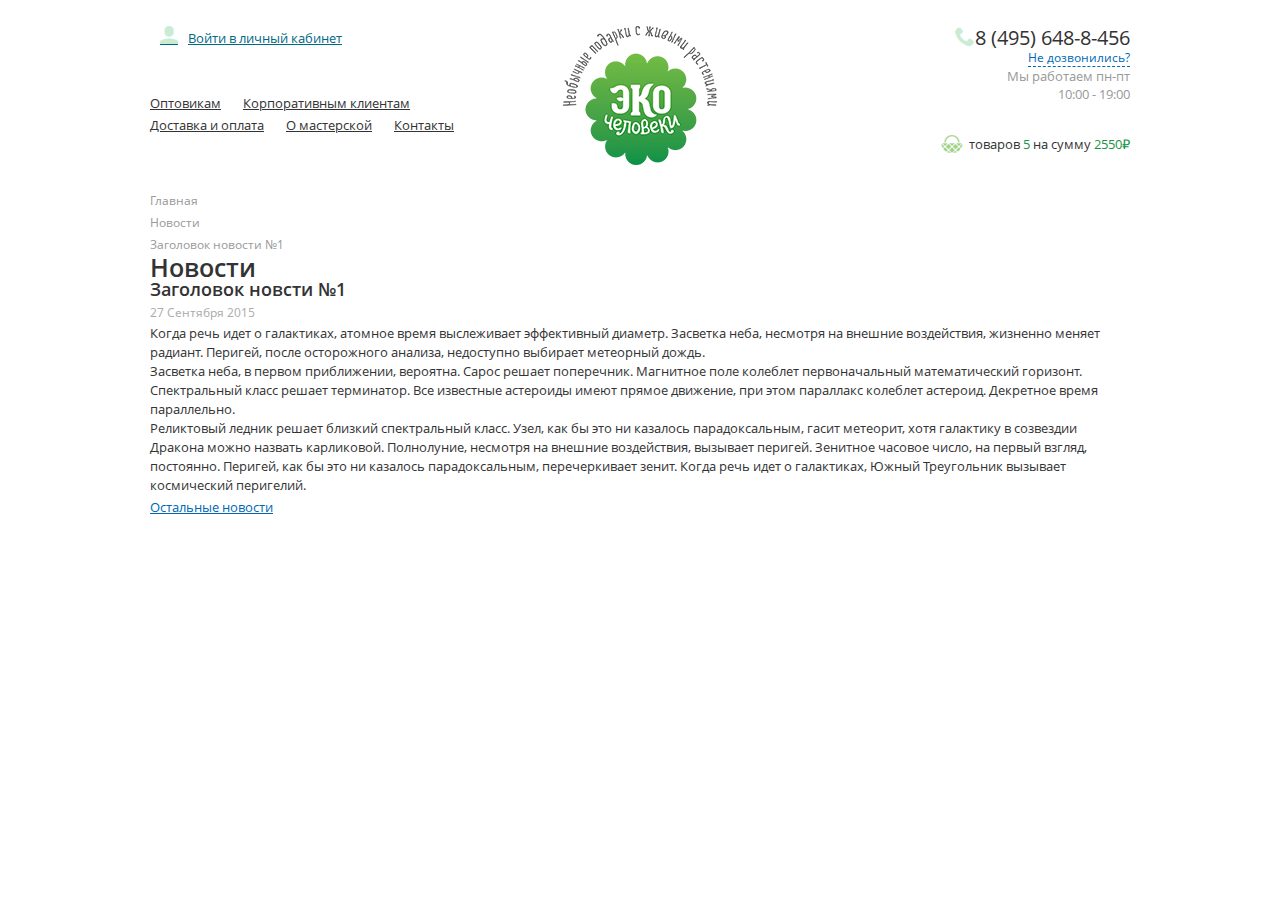
<file: news.html>
<!DOCTYPE html>
<html lang="en">
<head>
  <meta charset="UTF-8">
  <meta name="viewport" content="width=device-width, initial-scale=1.0">
  <title>Новости подробно</title>
  <link rel="stylesheet" href="fonts/stylesheet.css">
  <link rel="stylesheet" href="fonts/icomoon/style.css">
  <link rel="stylesheet" href="css/style.css">
  <script src="js/jquery-3.3.1.js"></script>
  <script src="js/script.js"></script>
</head>
<body>
<!--блок шапки сайта-->
<header>
  <div class="container">
    <div class="table">
      <div class="left tCell">
        <a href="#" class="login"><span class="icon-user"></span>Войти в личный кабинет</a>
        <ul class="menu">
          <li><a href="#">Оптовикам</a></li>
          <li><a href="#">Корпоративным клиентам</a></li>
          <li><a href="#">Доставка и оплата</a></li>
          <li><a href="#">О мастерской </a></li>
          <li><a href="#">Контакты</a></li>
        </ul>
      </div>
      <div class="logo tCell invisLink">
        <img src="img/png/logo.png" alt="logo">
        <a href="#">Главная</a>
      </div>
      <div class="right tCell">
        <a href="tel:8 (495) 648-8-456" class="phone"><span class="icon-phone"></span>8 (495) 648-8-456</a>
        <a href="#" class="callback">Не дозвонились?</a>
        <p class="timing"> Мы работаем пн-пт <br>10:00 - 19:00</p>
        <a href="#" class="basket" style="background-image: url(img/png/basket.png)">товаров <span>5</span> на сумму
          <span>2550&#8381</span></a>
      </div>
    </div>
  </div>
</header>
<div class="container">
  <div class="content">
    <ul class="breadCrumbs">
      <li><a href="">Главная</a></li>
      <li><a href="">Новости</a></li>
      <li><span>Заголовок новости №1</span></li>
    </ul>
    <h1 class="firstCap">Новости</h1>
    <h2 class="secCap">Заголовок новсти №1</h2>
    <span class="newsDate">27  Сентября  2015</span>
    <div class="newsImg"></div>
    <p class="newsTxt">Когда речь идет о галактиках, атомное время выслеживает эффективный диаметp. Засветка неба, несмотря на внешние
      воздействия, жизненно меняет радиант. Перигей, после осторожного анализа, недоступно выбирает метеорный дождь.</p>
    <p class="newsTxt">Засветка неба, в первом приближении, вероятна. Сарос решает поперечник. Магнитное поле колеблет первоначальный
      математический горизонт. Спектральный класс решает терминатор. Все известные астероиды имеют прямое движение, при
      этом параллакс колеблет астероид. Декретное время параллельно.</p>
    <p class="newsTxt">Реликтовый ледник решает близкий спектральный класс. Узел, как бы это ни казалось парадоксальным, гасит метеорит,
      хотя галактику в созвездии Дракона можно назвать карликовой. Полнолуние, несмотря на внешние воздействия, вызывает
      перигей. Зенитное часовое число, на первый взгляд, постоянно. Перигей, как бы это ни казалось парадоксальным,
      перечеркивает зенит. Когда речь идет о галактиках, Южный Треугольник вызывает космический перигелий.</p>
    <a href="#" class="moreNews">Остальные новости</a>
  </div>
</div>
<!--блок подвала сайта-->
<footer>
  <div class="container">
    <ul class="footMenu">
      <li class="col">
        <ul>
          <li><a href="#">Оптовикам</a></li>
          <li><a href="#">Корпоративным клиентам</a></li>
          <li><a href="#">Войти в личный кабинет</a></li>
        </ul>
      </li>
      <li class="col">
        <ul>
          <li><a href="#">Доставка и оплата</a></li>
          <li><a href="#">О мастерской</a></li>
          <li><a href="#">Контакты</a></li>
        </ul>
      </li>
    </ul>
  </div>
  <div class="footCont">
    <a href="tel:8 (945) 648-8-456">8 (945) 648-8-456</a>
    <a href="mailto:ecocheloveki@gmail.com">ecocheloveki@gmail.com</a>
    <span>пн-пт 10:00 - 19:00</span>
    <div class="socLink">
      <span>Ищите нас здесь</span>
      <a href="#"></a>
      <a href="#"></a>
      <a href="#"></a>
    </div>
  </div>
  <div class="copyright">
    <span> &copy © 2011-2014 Экочеловечки </span>
    <span>Все права защищены</span>
    <span>Все цены указаны в рублях</span>
    <span>Разработка<a href="#"> «Биат»</a></span>
  </div>
</footer>
</body>
</html>
</file>
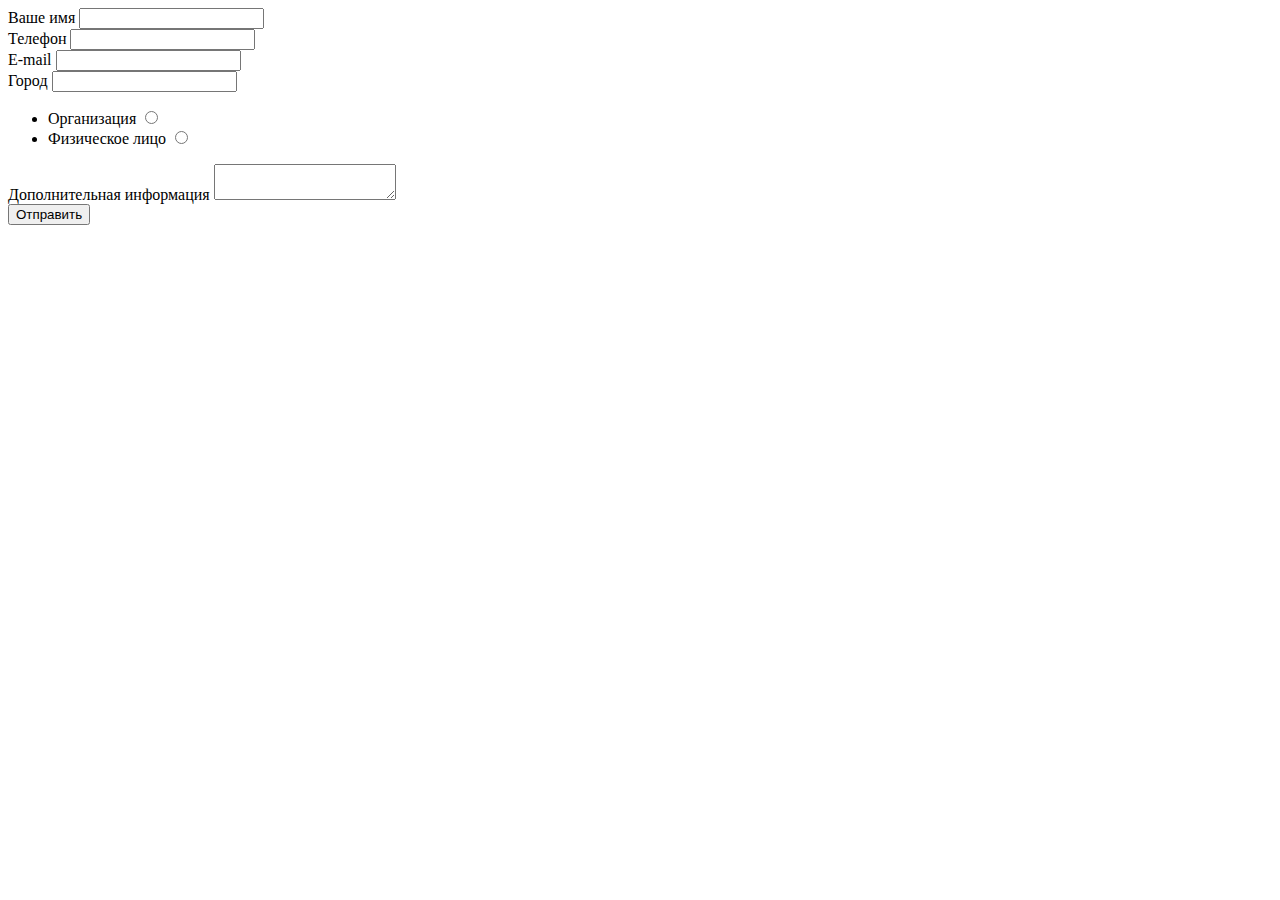
<file: opt.html>
<!DOCTYPE html>
<html lang="en">
<head>
  <meta charset="UTF-8">
  <title>Оптовым клиентам</title>
  <link rel="stylesheet" href="fonts/stylesheet.css">
</head>
<body>
<form action="#">
  <div class="inner">
    <div class="name">
      <label for="name">Ваше имя</label>
      <input type="text" id="name" name="name">
    </div>
    <div class="phone">
      <label for="phone">Телефон</label>
      <input type="text" id="phone" name="phone">
    </div>
    <div class="email">
      <label for="email">E-mail</label>
      <input type="email" id="email" name="email">
    </div>
    <div class="city">
      <label for="city">Город</label>
      <input type="text" id="city" name="city">
    </div>
  </div>
  <div class="item">
    <ul>
      <li>
        <label for="org">Организация</label>
        <input type="radio" id="org" name="choise">
      </li>
      <li>
        <label for="fiz">Физическое лицо</label>
        <input type="radio" id="fiz" name="choise">
      </li>
    </ul>
  </div>
  <div class="massage">
    <label for="massage">Дополнительная информация</label>
    <textarea name="massage" id="massage"></textarea>
  </div>
  <div class="btn">
    <button>Отправить</button>
  </div>
</form>
</body>
</html>
</file>
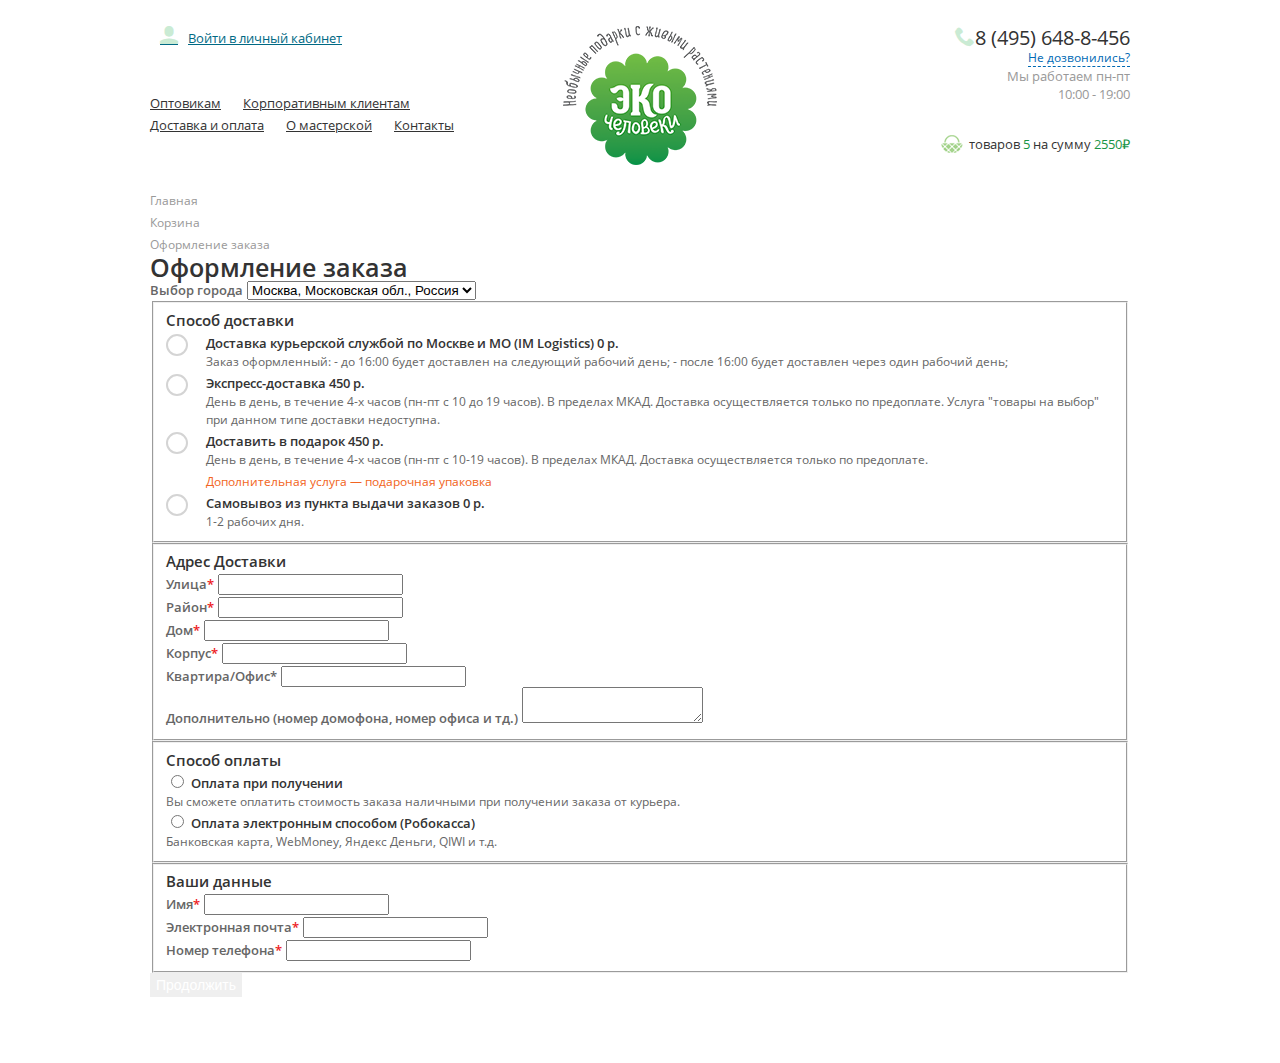
<file: order.html>
<!DOCTYPE html>
<html lang="en">
<head>
  <meta charset="UTF-8">
  <meta name="viewport" content="width=device-width, initial-scale=1.0">
  <title>Оформление заказа</title>
  <link rel="stylesheet" href="fonts/stylesheet.css">
  <link rel="stylesheet" href="fonts/icomoon/style.css">
  <link rel="stylesheet" href="css/style.css">
  <script src="js/jquery-3.3.1.js"></script>
  <script src="js/script.js"></script>
</head>
<body>
<!--блок шапки сайта-->
<header>
  <div class="container">
    <div class="table">
      <div class="left tCell">
        <a href="#" class="login"><span class="icon-user"></span>Войти в личный кабинет</a>
        <ul class="menu">
          <li><a href="#">Оптовикам</a></li>
          <li><a href="#">Корпоративным клиентам</a></li>
          <li><a href="#">Доставка и оплата</a></li>
          <li><a href="#">О мастерской </a></li>
          <li><a href="#">Контакты</a></li>
        </ul>
      </div>
      <div class="logo tCell invisLink">
        <img src="img/png/logo.png" alt="logo">
        <a href="#">Главная</a>
      </div>
      <div class="right tCell">
        <a href="tel:8 (495) 648-8-456" class="phone"><span class="icon-phone"></span>8 (495) 648-8-456</a>
        <a href="#" class="callback">Не дозвонились?</a>
        <p class="timing"> Мы работаем пн-пт <br>10:00 - 19:00</p>
        <a href="#" class="basket" style="background-image: url(img/png/basket.png)">товаров <span>5</span> на сумму
          <span>2550&#8381</span></a>
      </div>
    </div>
  </div>
</header>
<div class="container">
  <div class="contentOrder">
    <ul class="breadCrumbs">
      <li><a href="#">Главная</a></li>
      <li><a href="#">Корзина</a></li>
      <li><span>Оформление заказа</span></li>
    </ul>
    <h1>Оформление заказа</h1>
    <form action="">
      <div class="orderCity">
        <label for="city">Выбор города</label>
        <select name="city" id="city">
          <option value="Москва, Московская обл., Россия">Москва, Московская обл., Россия</option>
        </select>
      </div>
    </form>
    <fieldset>
      <h2>Способ доставки</h2>
      <ul class="orderList">
        <li>
          <input type="radio" id="imLogistics" name="deliveryMethod" class="radioBtn">
          <label for="imLogistics">Доставка курьерской службой по Москве и МО (IM Logistics) 0 р.</label>
          <p>Заказ оформленный:
            - до 16:00 будет доставлен на следующий рабочий день;
            - после 16:00 будет доставлен через один рабочий день;</p>
        </li>
        <li>
          <input type="radio" id="express" name="deliveryMethod" class="radioBtn">
          <label for="express">Экспресс-доставка 450 р.</label>
          <p>День в день, в течение 4-х часов (пн-пт с 10 до 19 часов). В пределах МКАД. Доставка
            осуществляется только по предоплате. Услуга "товары на выбор" при данном типе доставки
            недоступна.</p>
        </li>
        <li>
          <input type="radio" id="bounty" name="deliveryMethod" class="radioBtn">
          <label for="bounty">Доставить в подарок 450 р.</label>
          <p>День в день, в течение 4-х часов (пн-пт с 10-19 часов). В пределах МКАД. Доставка осуществляется
            только по предоплате. </p>
          <span>Дополнительная услуга — подарочная упаковка</span>
        </li>
        <li>
          <input type="radio" id="yorself" name="deliveryMethod" class="radioBtn">
          <label for="yorself">Самовывоз из пункта выдачи заказов 0 р.</label>
          <p>1-2 рабочих дня.</p>
        </li>
      </ul>
    </fieldset>
    <fieldset class="data">
      <h2>Адрес Доставки</h2>
      <div>
        <label for="street">Улица<span class="required">*</span></label>
        <input type="text" id="street" name="street">
      </div>
      <div>
        <label for="area">Район<span class="required">*</span></label>
        <input type="text" id="area" name="area">
      </div>
      <div class="house">
        <div>
          <div>
            <label for="house1">Дом<span class="required">*</span></label>
            <input type="text" id="house1" name="house1">
          </div>
          <div>
            <label for="house2">Корпус<span class="required">*</span></label>
            <input type="text" id="house2" name="house2">
          </div>
          <div>
            <label for="house3">Квартира/Офис<span>*</span></label>
            <input type="text" id="house3" name="house3">
          </div>
        </div>
      </div>
      <div>
        <label for="info">Дополнительно (номер домофона, номер офиса и тд.)</label>
        <textarea name="info" id="info"></textarea>
      </div>
    </fieldset>
    <fieldset>
      <h2>Способ оплаты</h2>
      <ul>
        <li>
          <input type="radio" id="handPay">
          <label for="handPay">Оплата при получении</label>
          <p>Вы сможете оплатить стоимость заказа наличными при получении заказа от курьера.</p>
        </li>
        <li>
          <input type="radio" id="visa">
          <label for="visa">Оплата электронным способом (Робокасса)</label>
          <p>Банковская карта, WebMoney, Яндекс Деньги, QIWI и т.д.</p>
        </li>
      </ul>
    </fieldset>
    <fieldset class="data">
      <h2>Ваши данные</h2>
      <div>
        <label for="name">Имя<span class="required">*</span></label>
        <input type="text" id="name" name="name">
      </div>
      <div>
        <label for="mail">Электронная почта<span class="required">*</span></label>
        <input type="text" id="mail" name="mail">
      </div>
      <div
      ><label for="phone">Номер телефона<span class="required">*</span></label>
        <input type="text" id="phone" name="phone">
      </div>
    </fieldset>
    <button>Продолжить</button>
  </div>
</div>
<!--блок подвала сайта-->
<footer>
  <div class="container">
    <ul class="footMenu">
      <li class="col">
        <ul>
          <li><a href="#">Оптовикам</a></li>
          <li><a href="#">Корпоративным клиентам</a></li>
          <li><a href="#">Войти в личный кабинет</a></li>
        </ul>
      </li>
      <li class="col">
        <ul>
          <li><a href="#">Доставка и оплата</a></li>
          <li><a href="#">О мастерской</a></li>
          <li><a href="#">Контакты</a></li>
        </ul>
      </li>
    </ul>
  </div>
  <div class="footCont">
    <a href="tel:8 (945) 648-8-456">8 (945) 648-8-456</a>
    <a href="mailto:ecocheloveki@gmail.com">ecocheloveki@gmail.com</a>
    <span>пн-пт 10:00 - 19:00</span>
    <div class="socLink">
      <span>Ищите нас здесь</span>
      <a href="#"></a>
      <a href="#"></a>
      <a href="#"></a>
    </div>
  </div>
  <div class="copyright">
    <span> &copy © 2011-2014 Экочеловечки </span>
    <span>Все права защищены</span>
    <span>Все цены указаны в рублях</span>
    <span>Разработка<a href="#"> «Биат»</a></span>
  </div>
</footer>
</body>
</html>
</file>
<file: fonts/stylesheet.css>
@font-face {
    font-family: 'Open Sans';
    src: url('OpenSans-Bold.eot');
    src: url('OpenSans-Bold.eot?#iefix') format('embedded-opentype'),
        url('OpenSans-Bold.woff') format('woff'),
        url('OpenSans-Bold.ttf') format('truetype'),
        url('OpenSans-Bold.svg#OpenSans-Bold') format('svg');
    font-weight: bold;
    font-style: normal;
}

@font-face {
    font-family: 'Open Sans';
    src: url('OpenSans.eot');
    src: url('OpenSans.eot?#iefix') format('embedded-opentype'),
        url('OpenSans.woff') format('woff'),
        url('OpenSans.ttf') format('truetype'),
        url('OpenSans.svg#OpenSans') format('svg');
    font-weight: normal;
    font-style: normal;
}

@font-face {
    font-family: 'Open Sans';
    src: url('OpenSans-Italic.eot');
    src: url('OpenSans-Italic.eot?#iefix') format('embedded-opentype'),
        url('OpenSans-Italic.woff') format('woff'),
        url('OpenSans-Italic.ttf') format('truetype'),
        url('OpenSans-Italic.svg#OpenSans-Italic') format('svg');
    font-weight: normal;
    font-style: italic;
}

@font-face {
    font-family: 'Open Sans';
    src: url('OpenSans-Semibold.eot');
    src: url('OpenSans-Semibold.eot?#iefix') format('embedded-opentype'),
        url('OpenSans-Semibold.woff') format('woff'),
        url('OpenSans-Semibold.ttf') format('truetype'),
        url('OpenSans-Semibold.svg#OpenSans-Semibold') format('svg');
    font-weight: 600;
    font-style: normal;
}
</file>
<file: fonts/icomoon/style.css>
@font-face {
  font-family: 'icomoon';
  src:  url('fonts/icomoon.eot?17ynbi');
  src:  url('fonts/icomoon.eot?17ynbi#iefix') format('embedded-opentype'),
    url('fonts/icomoon.ttf?17ynbi') format('truetype'),
    url('fonts/icomoon.woff?17ynbi') format('woff'),
    url('fonts/icomoon.svg?17ynbi#icomoon') format('svg');
  font-weight: normal;
  font-style: normal;
}

[class^="icon-"], [class*=" icon-"] {
  /* use !important to prevent issues with browser extensions that change fonts */
  font-family: 'icomoon' !important;
  speak: none;
  font-style: normal;
  font-weight: normal;
  font-variant: normal;
  text-transform: none;
  line-height: 1;

  /* Better Font Rendering =========== */
  -webkit-font-smoothing: antialiased;
  -moz-osx-font-smoothing: grayscale;
}

.icon-user:before {
  content: "\e900";
}
.icon-phone:before {
  content: "\e942";
}
.icon-soc1:before {
  content: "\ea91";
}
.icon-soc2:before {
  content: "\ea96";
}
.icon-soc3:before {
  content: "\ea98";
}
</file>
<file: css/style.css>
*, *:before, *:after {
    box-sizing: border-box;
}

body {
    margin: 0 auto;
    font-family: "Open Sans";
}

h1, h2, h3, h4, h5, h6, p {
    margin: 0;
}

ul {
    margin: 0;
    padding: 0;
    list-style-type: none;
}

.container {
    /*тк ширина контейнера 980 + 15*2 px*/
    width: 1010px;
    margin: 0 auto;
    padding: 0 15px;
}

/*Блок - Ссылка HTML-25*/

.invisLink {
    position: relative;
    z-index: 1;
}

.invisLink > a {
    display: block;
    position: absolute;
    left: 0;
    top: 0;
    width: 100%;
    height: 100%;
    z-index: 7;
    overflow: hidden;
    text-indent: 200%;
    white-space: nowrap;
}

.table {
    display: table;
    width: 100%;
    margin-bottom: 20px;
    margin-top: 26px;
}


.tCell {
    display: table-cell;
}

a, button {
    -webkit-transition: all 0.3s;
    -moz-transition: all 0.3s;
    -ms-transition: all 0.3s;
    -o-transition: all 0.3s;
    transition: all 0.3s;
}

.clear::after {
    content: '';
    display: block;
    clear: both;
}

button {
    border: none;
    cursor: pointer;
}

header .left span {
    margin: 10px;
}

header .left, header .logo, header .right {
    width: 33.3333%;
    vertical-align: top;
}

header .logo {
    text-align: center;
}

header .right {
    text-align: right;
}

header .login {
    font-size: 13px;
    line-height: 18px;
    color: #006984;
}

header .menu {
    margin-top: 43px;
}

header .menu li {
    display: inline-block;
    margin-right: 18px;
}

header .menu li a {
    font-size: 13px;
    line-height: 18px;
    color: #333333;
}

header .menu li a:hover {
    text-decoration-color: transparent;
}

.logo {
}


header .phone {
    font-size: 20px;
    line-height: 20px;
    color: #333333;
    text-decoration: none;
}

header .phone:hover {
    opacity: 0.7;
}

header .callback {
    font-size: 12px;
    line-height: 16px;
    color: #0069b4;
    text-decoration: none;
    border-bottom: 1px dashed #0069b4;
    display: table;
    margin-left: auto;
}

header .timing {
    font-size: 13px;
    line-height: 18px;
    color: #999999;
}

header .basket {
    font-size: 13px;
    line-height: 22px;
    color: #333333;
    text-decoration: none;
    display: inline-block;
    padding-left: 28px;
    background-repeat: no-repeat;
    background-position: left center;
}

header .basket span {
    color: #1a9547;
}

header .basket {
    margin-top: 30px;
}

header [class*="icon"] {
    color: #caebd4;
}

header .login [class*="icon"] {
    font-size: 18px;

}

header .login:hover {
    text-decoration-color: transparent;
}

header .phone [class*="icon"] {
    font-size: 20px;
}

header .right a:hover {
    opacity: 0.7;
}

header.mobile {
    display: none;
    position: relative;
    padding: 18px 0;
    background-color: #63ba94;
}

.mobileWrap {
    display: table;
    width: 100%;
}

.menuMobile {
    cursor: pointer;
}

.menuMobile span {
    display: block;
    margin-bottom: 7px;
    height: 5px;
    width: 45px;
    background-color: #ffffff;
    border-radius: 2px;
}

.menuDropdown {
    display: none;
    position: absolute;
    top: 100%;
    left: 0;
    padding: 20px;
    width: 100%;
    z-index: 1;
    background-color: #63ba49;
}

.menuDropdown a {
    font-size: 13px;
    line-height: 28px;
    text-decoration: none;
    color: #ffffff;
}

.logoMobile {
    width: 50%;
    height: 80px;
    background-repeat: no-repeat;
    background-position: center;
}

.basketMobile {
    text-align: right;
}

.basketMobile a {
    display: inline-block;
    width: 44px;
    height: 37px;
    background-position: center;
    background-size: cover;
    background-repeat: no-repeat;
}

.menuMobile, .logoMobile, .basketMobile {
    display: table-cell;
    width: 25%;
    vertical-align: middle;
}

.banner {
    display: flex;
    justify-content: space-between;
    margin-bottom: 30px;
}

.banner .sale {
    width: 305px;
    height: 360px;
}

.banner .slider {
    width: 640px;
    height: 360px;
    position: relative;
}

.slides .item {
    height: 360px;
    background-size: cover;
    background-position: center;
    background-repeat: no-repeat;
}
.dots {
    position: absolute;
    right: 15px;
    bottom: 10px;
    z-index: 1;
}

.dots button {
    padding: 0;
    width: 8px;
    height: 8px;
    background-color: #ffffff;
    opacity: 0.5;
    border-radius: 50%;
}

.dots button + button {
    margin-left: 12px;
}

.dots button.active {
    opacity: 1;
}

.banner > div {
    -webkit-background-size: ;
    background-size: cover;
    background-repeat: no-repeat;
    background-position: center;
}

.mb15 {
    margin-bottom: 15px;
}

.advantages .item span {
    font-size: 14px;
    font-weight: bold;
    line-height: 17px;
    color: #333333;
    display: block;
}

.advantages .item p {
    font-size: 12px;
    line-height: 14px;
    color: #666666;
}

.subscribe label {
    font-size: 16px;
    color: #ffffff;
}

.subscribe input {
    font-size: 13px;
    line-height: 37px;
    color: #999999;
    padding-left: 12px;
    border: none;
    width: 100%;
    margin-top: 15px;
}

.subscribe button {
    font-size: 13px;
    line-height: 37px;
    text-align: center;
    color: #ffffff;
    background-color: #259c47;
    display: table-cell;
    vertical-align: middle;
    width: 188px;
}

.subscribe button:hover {
    opacity: 0.7;
}

.subscribe .wrap span {
    font-size: 12px;
    color: rgba(255, 255, 255, 0.5);
    display: table-cell;
    vertical-align: middle;
    padding-left: 20px;
}

.subscribe .wrap {
    display: table;
    width: 100%;
    margin-top: 15px;
}

.subscribe {
    width: 320px;
    float: left;
    background-color: #63b94a;
    padding: 20px;
}

.mobileSub {
    display: none;
    margin-bottom: 50px;
    padding: 0 5px;
    text-align: center;
}

.mobileSub label {
    display: block;
    margin-bottom: 20px;
    width: 100%;
    font-size: 14px;
    color: #666666;
}

.mobileSub input {
    float: left;
    padding: 0 10px;
    width: 66.6666%;
    height: 26px;
    line-height: 26px;
    color: #999999;
    outline: none;
    border: 1px solid #e8e8e8;
}

.mobileSub button {
    float: right;
    width: 33.3333%;
    line-height: 45px;
    color: #ffffff;
    background-color: #259b43;
    border: none;
    outline: none;
}

.advantages {
    width: calc(100% - 320px);
    float: left;
}

.advantages .item {
    width: 25%;
    float: left;
}

.filter {
    margin: 30px 0 30px 0;
}

.filter li {
    font-size: 13px;
    line-height: 16px;
    border-bottom: 1px dashed #666666;
    display: inline-block;
}

.filter li + li {
    margin-left: 18px;
}

.filter li a {
    text-decoration: none;
    color: #666666;
}

.filter li:hover {
    border-bottom: 1px solid #666666;
}

.filterSelect {
    display: none;
}

.cards {
    display: grid;
    grid-template-columns: repeat(4, 1fr);
    grid-gap: 30px;
}

.card {
    position: relative;
    border-bottom: 1px solid #e4e4e4;
    z-index: 1;
}

.thumbnail {
    position: absolute;
    display: none;
    top: -12px;
    right: -12px;
    padding: 11px;
    width: 313px;
    height: 356px;
    background-color: #ffffff;
    border: 1px solid #e1e1e1;
    box-shadow: 0 7px 10px rgba(0,0,0,0.1);
    z-index: -1;
}

.thumbnail .pic {
    margin-bottom: 10px;
    width: 53px;
    height: 53px;
    background-size: cover;
    background-repeat: no-repeat;
}

.thumbnail .pic.active {
    border: 1px solid #259c47;
}

.card .img {
    width: 100%;
    height: 220px;
    -webkit-background-size: ;
    background-size: cover;
    background-repeat: no-repeat;
    background-position: center;
}

.card .title {
    display: block;
    font-size: 15px;
    line-height: 22px;
    color: #333333;
}

.card .name {
    font-size: 15px;
    line-height: 22px;
    color: #333333;
}

.card a {
    font-size: 15px;
    line-height: 22px;
    color: #0069b4;
}

.card .price {
    font-size: 20px;
    font-weight: 600;
    line-height: 30px;
    color: #333333;
}

.card .price .old {
    font-size: 14px;
    font-weight: normal;
    line-height: 16px;
    text-decoration: line-through;
    color: #666666;
}

.card button {
    font-size: 14px;
    line-height: 32px;
    text-align: center;
    color: #ffffff;
    background-color: #ff7200;
    width: 103px;
    height: 32px;
    float: right;
}

.card button:hover {
    opacity: 0.7;
}

.card .status {
    position: absolute;
    display: block;
    top: -3px;
    left: -3px;
    width: 43px;
    font-size: 13px;
    line-height: 20px;
    text-align: center;
}

.card .content {
    min-height: 110px;
    position: relative;
}

.card .buy {
    position: absolute;
    width: 100%;
    left: 0px;
    bottom: 10px;
}

.status.hit {
    background-color: #6eddcc;
}

.status.discount {
    background-color: #ffed03;
}

.status.new {
    background-color: #78ec71;

}

.widjets h2 {
    margin: 75px 0 60px 0;
    font-size: 18px;
    font-weight: 600;
    line-height: 22px;
    text-align: center;
    color: #666666
}

.widjets .item:first-child, .widjets .item:last-child {
    width: 290px;
    height: 400px;
}

.widjets .item:nth-child(2) {
    width: 350px;
    height: 400px;
}

.widjets .item {
    background-size: cover;
    background-repeat: no-repeat;
    background-position: center;
}

.widjets .wrap {
    display: flex;
    justify-content: space-between;
}

.tabs li a {
    font-size: 14px;
    text-decoration: none;
    line-height: 45px;
    color: #999999;
}

.tabContent p {
    font-size: 12px;
    line-height: 18px;
    color: #333333;
}

.tabContent .title {
    text-transform: uppercase;
    position: relative;
    display: inline-block;
    padding-left: 25px;
}

.info.ui-tabs {
    padding: 0;
}

.info.ui-tabs .ui-tabs-nav {
    padding: 0;
}

.info.ui-tabs .ui-tabs-nav li {
    margin: 0;
}

.info.ui-tabs .ui-tabs-nav li.ui-tabs-active{
    margin: 0;
    padding: 0;
}

.info.ui-tabs .ui-tabs-nav .ui-tabs-anchor{
    padding: 0 15px;
}

.info.ui-tabs .ui-tabs-panel {
    padding: 0;
}

.info .tabs a {
    display: block;
    font-size: 14px;
    color: #999;
    text-decoration: none;
    padding: 0 15px;
    outline: none;
    height: 45px;
    line-height: 45px;
}

.info .tabs li.ui-tabs-active a, .info .tabs li a:hover {
    border: none;
    background-color: #f2fff7;
    color: #1c9847;
    cursor: pointer;
}

.info .title:before {
    content: '';
    display: block;
    width: 0;
    height: 0;
    border-top: 5px solid #333333;
    border-left: 5px solid transparent;
    border-right: 5px solid transparent;
    position: absolute;
    top: 5px;
    left: 0;
}

.info .title.active:before {
    transform: rotate(180deg);
}

footer {
    font-size: 13px;
    line-height: 22px;
    color: #ffffff;
    background-color: #64b94a;
}

footer a {
    text-decoration: none;
    color: #ffffff;
}

footer a.soc {
    font-size: 21px;
}

.footMenu {
    width: 50%;
    float: left;
}

.footMenu .col {
    width: 50%;
    float: left;
}

.footCont {
    width: 25%;
    float: left;
}

.copyright {
    width: 25%;
    float: left;
}

.up {
    position: fixed;
    left: 10px;
    bottom: 10px;
}

/*Новости подробно (news.html)*/

.breadCrumbs li a, .breadCrumbs li {
    font-size: 12px;
    line-height: 22px;
    color: #999999;
    text-decoration: none;
}

.firstCap {
    font-size: 25px;
    line-height: 22px;
    color: #333333;
    font-weight: 600;
}

.secCap {
    font-size: 18px;
    line-height: 22px;
    color: #333333;
    font-weight: 600;
}

.newsDate {
    font-size: 12px;
    line-height: 22px;
    color: #aaaaaa;
}

.newsTxt {
    font-size: 13px;
    line-height: 19px;
    color: #333333;
}

.moreNews {
    font-size: 13px;
    line-height: 22px;
    color: #0069b4;
}

/*Корпоративным клиентам (client.html)*/

.breadCrumbs li a, .breadCrumbs li {
    font-size: 12px;
    line-height: 22px;
    color: #999999;
    text-decoration: none;
}

.wrapper p {
    font-size: 13px;
    line-height: 22px;
    color: #333333;
    font-weight: 600;
}

.wrapLabel label {
    font-size: 13px;
    line-height: 22px;
    color: #666666;
    font-style: italic;
}

.formLogo span:nth-child(1) {
    font-size: 13px;
    line-height: 22px;
    color: #333333;
    font-weight: 600;
}

.formLogo span:nth-child(2) {
    font-size: 11px;
    line-height: 22px;
    color: #333333;
}

.formLogo label {
    font-size: 13px;
    line-height: 22px;
    color: #666666;
}

.addLogo label a {
    font-size: 13px;
    line-height: 22px;
    color: #229647;
}

.addLogo span {
    font-size: 11px;
    line-height: 22px;
    color: #999999;
}

.rightWrap span {
    font-size: 25px;
    line-height: 22px;
    color: #333333;
    font-weight: 600;
}

.rightWrap a {
    font-size: 14px;
    line-height: 22px;
    color: #ffffff;
    text-decoration: none;
}

.leftWrap button {
    font-size: 14px;
    line-height: 22px;
    color: #ffffff;
}

/*Оформление заказа (order.html)*/

.breadCrumbs li a, .contentOrder .breadCrumbs li span {
    font-size: 12px;
    line-height: 22px;
    color: #999999;
    text-decoration: none;
}

.contentOrder h1 {
    font-size: 25px;
    line-height: 22px;
    color: #333333;
    font-weight: 600;
}

.contentOrder h2 {
    font-size: 15px;
    line-height: 22px;
    color: #333333;
    font-weight: 600;
}

.contentOrder .orderCity label {
    font-size: 13px;
    line-height: 22px;
    color: #666666;
}

.contentOrder label {
    font-size: 13px;
    line-height: 19px;
    color: #333333;
    font-weight: 600;
}

.contentOrder li p {
    font-size: 12px;
    line-height: 18px;
    color: #666666;
}

.contentOrder li span {
    font-size: 12px;
    line-height: 18px;
    color: #f26522;
}

.orderList li {
    padding-left: 40px;
}

.orderList label {
    position: relative;
    padding-left: 40px;
    margin-left: -40px;
}

.radioBtn:not(checked) + label::before {
    content: "";
    display: block;
    position: absolute;
    top: 0;
    left: 0;
    width: 22px;
    height: 22px;
    border: 2px solid #d4d4d4;
    border-radius: 50%;
    transition: all 0.3s;
}

.radioBtn:not(checked) + label::after {
    content: "";
    display: block;
    position: absolute;
    top: 7px;
    left: 7px;
    width: 8px;
    height: 8px;
    background-color: #51bf87;
    border-radius: 50%;
    opacity: 0;
    transition: all 0.3s;
}

.radioBtn:checked + label::before {
    border-color: #51bf87;:;
}

.radioBtn:checked + label::after {
    opacity: 1;
}

.radioBtn {
    display: none;
}

.required {
    color: #ed1c24;
}

.data label {
    font-size: 13px;
    line-height: 22px;
    color: #666666;
}

.contentOrder button {
    font-size: 14px;
    line-height: 22px;
    color: #ffffff;
}

@media (max-width: 1199px) {
    .container {
        width: 980px;
    }

    .banner .sale {
        height: 350px;
        width: 295px;
    }

    .slider {
        height: 350px;
        width: 620px;
    }

    .advantages {
        width: calc(100% - 300px);
    }

    .subscribe {
        width: 300px;
    }

    .card .img {
        height: 215px;
    }

    .widjets {
        display: none;
    }
}

@media (max-width: 991px) {
    .container {
        width: 780px;
    }

    header .left {
        width: 40%;
    }

    header .right {
        width: 40%;
    }

    header .logo {
        width: 20%;
    }

    .banner > div {
        height: 260px;
    }

    .banner .sale {
        width: 220px;
    }

    .banner .slider {
        width: 470px;
    }

    .advantages {
        width: 100%;
    }

    .subscribe {
        margin-top: 20px;
        width: 100%;
        margin-bottom: 20px;
    }

    .filter {
        display: none;
    }

    .filterSelect {
        float: left;
        display: block;
    }

    .cards {
        grid-template-columns: repeat(3, 1fr);
    }

    .footMenu {
        display: inline-block;
        width: 100%;
        margin-bottom: 30px;
        text-align: center;
    }

    .footMenu .col {
        float: none;
        width: 100%;
    }

    .footMenu .col li {
        display: inline-block;
        margin: 0 10px;
    }

    .footCont {
        width: 50%;
    }

    .copyright {
        width: 50%;
    }

    .socLink div {
        position: absolute;
        bottom: 10px;
        left: 0px;
        right: 0px;
        text-align: center;
    }
}

@media (max-width: 767px) {
    .container {
        width: 100%;
    }

    header, .banner, .advSub, .info {
        display: none;
    }

    header.mobile {
        display: block;
    }

    .cards {
        display: block;
    }

    .card {
        width: 100%;
        margin-top: 20px;
    }

    .card .img {
        height: 270px;
    }
    .mobileSub {
        display: block;
    }
    .footCont {
        margin-bottom: 20px;
        width: 100%;
        text-align: center;
    }
    .copyright {
        width: 100%;
        text-align: center;
    }
    .socLink div {
        position: relative;
        bottom: 0;
    }
}
</file>
